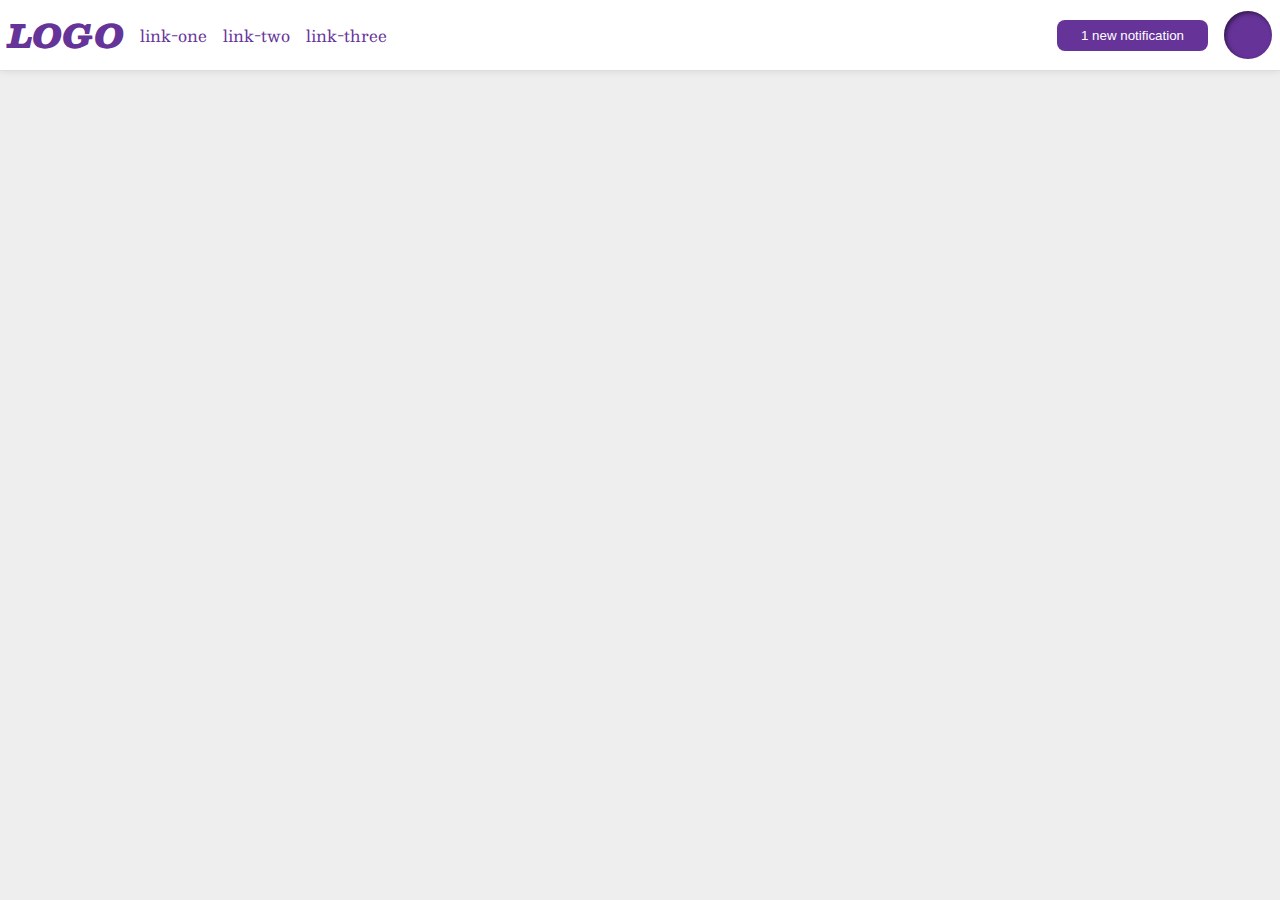
<file: flex/03-flex-header-2/index.html>
<!DOCTYPE html>
<html lang="en">
  <head>
    <meta charset="UTF-8">
    <meta http-equiv="X-UA-Compatible" content="IE=edge">
    <meta name="viewport" content="width=device-width, initial-scale=1.0">
    <title>Flex Header 2</title>
    <link rel="stylesheet" href="style.css">
  </head>
  <body>
    <div class="header">
      <div class="left">
        <div class="logo">
          LOGO
        </div>
        <ul class="links">
          <li><a href="google.com">link-one</a></li>
          <li><a href="google.com">link-two</a></li>
          <li><a href="google.com">link-three</a></li>
        </ul>
      </div>
      <div class="right">
        <button class="notifications">
          1 new notification
        </button>
        <div class="profile-image"></div>
      </div>
    </div>
  </body>
</html>
</file>
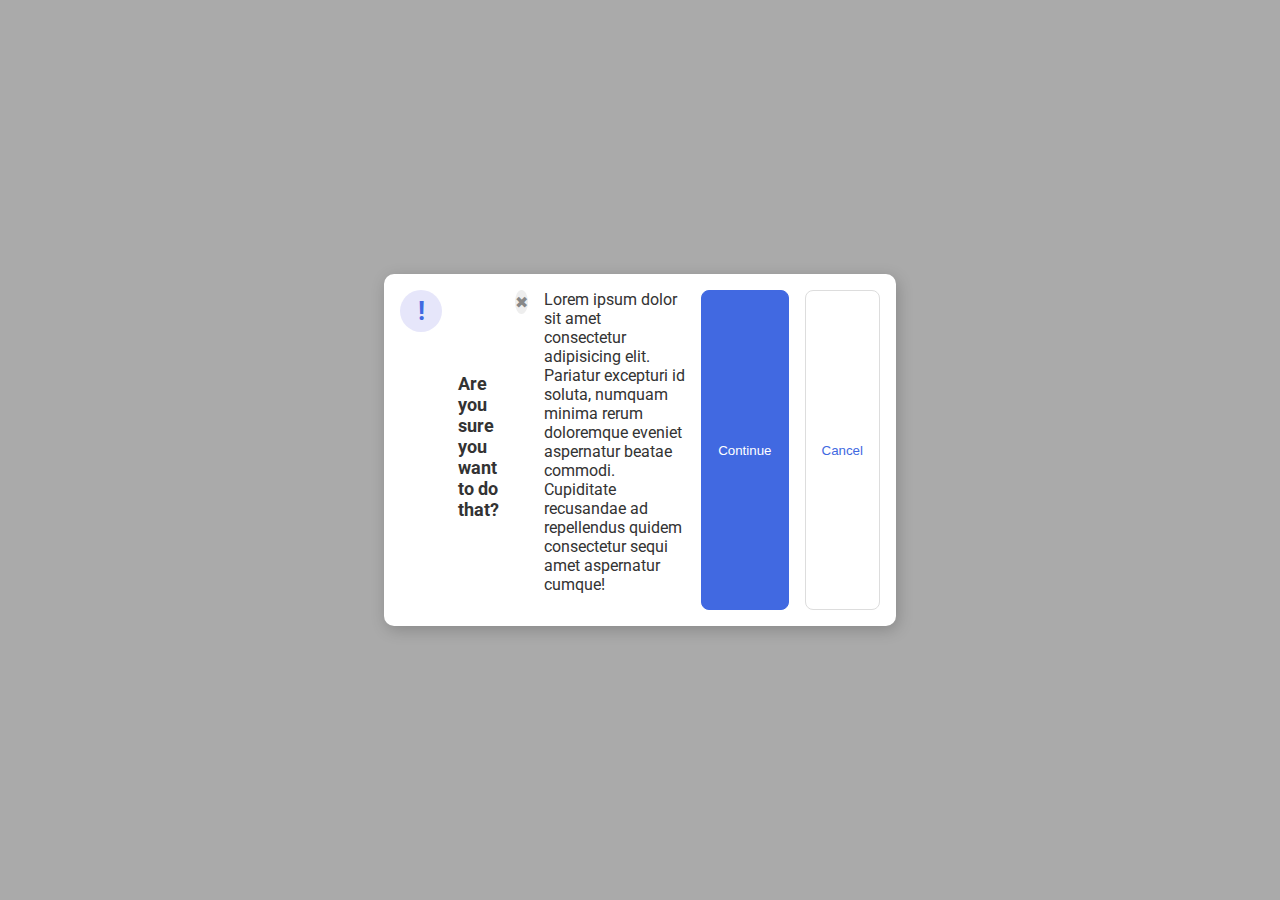
<file: flex/05-flex-modal/index.html>
<!DOCTYPE html>
<html lang="en">
  <head>
    <meta charset="UTF-8">
    <meta http-equiv="X-UA-Compatible" content="IE=edge">
    <meta name="viewport" content="width=device-width, initial-scale=1.0">
    <link rel="stylesheet" href="style.css">
    <title>Modal</title>
  </head>
  <body>
    <div class="modal">
      <div class="icon">!</div>
            <div class="header">Are you sure you want to do that?</div>
            <div class="close-button">✖</div>
          <div class="text">Lorem ipsum dolor sit amet consectetur adipisicing elit. Pariatur excepturi id soluta, numquam minima rerum doloremque eveniet aspernatur beatae commodi. Cupiditate recusandae ad repellendus quidem consectetur sequi amet aspernatur cumque!</div>
          <button class="continue">Continue</button>
          <button class="cancel">Cancel</button>
    </div>
  </body>
</html>
</file>
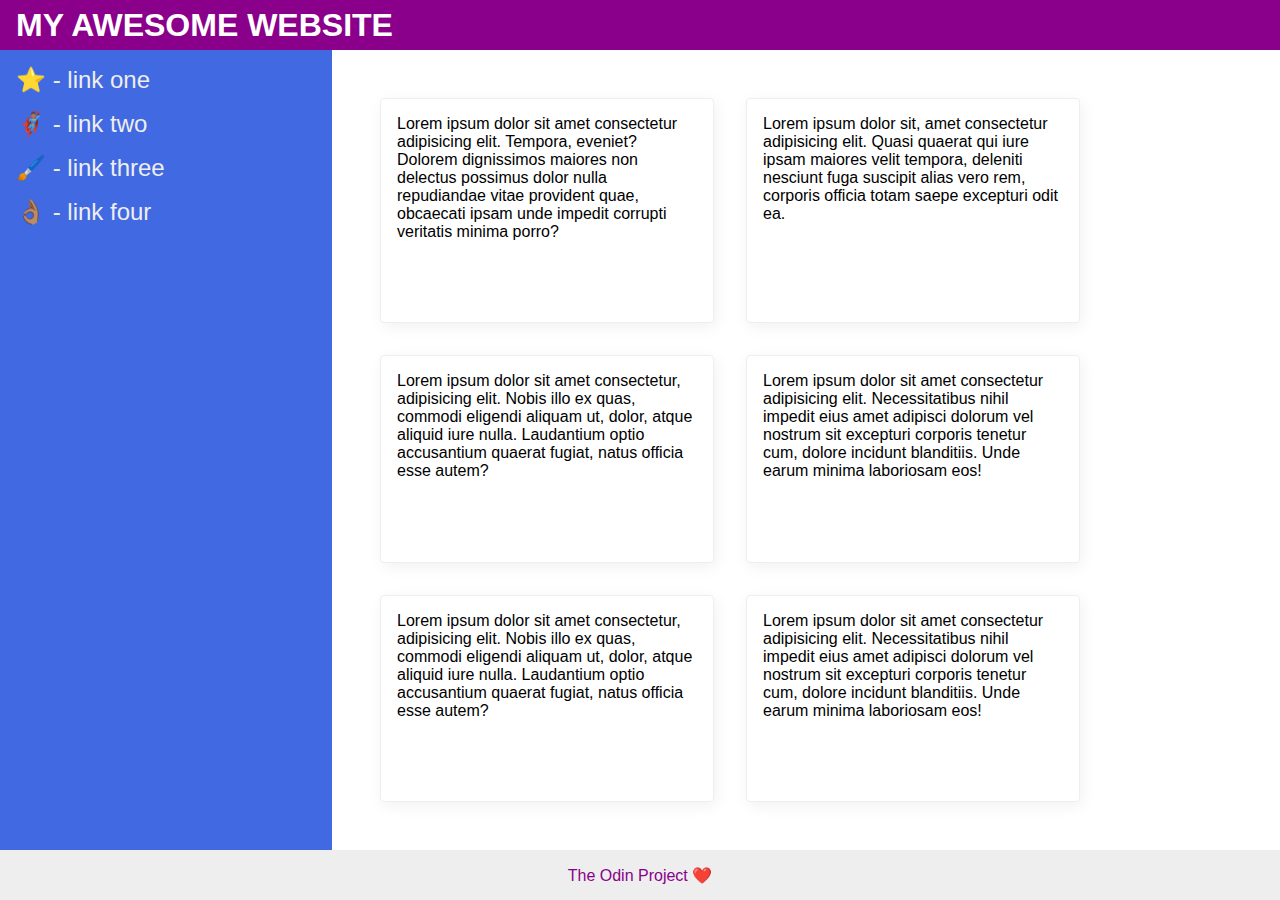
<file: flex/07-flex-layout-2/index.html>
<!DOCTYPE html>
<html lang="en">
  <head>
    <meta charset="UTF-8">
    <meta http-equiv="X-UA-Compatible" content="IE=edge">
    <meta name="viewport" content="width=device-width, initial-scale=1.0">
    <title>The Holy Grail</title>
    <link rel="stylesheet" href="style.css">
  </head>
  <body>
    <div class="header">
      MY AWESOME WEBSITE
    </div>
    
    <div class="middle">
      <div class="sidebar">
        <ul>
          <li><a href="#">⭐ - link one</a></li>
          <li><a href="#">🦸🏽‍♂️ - link two</a></li>
          <li><a href="#">🖌️ - link three</a></li>
          <li><a href="#">👌🏽 - link four</a></li>
        </ul>
      </div>
  
      <div class="cardsection">
        <div class="card">Lorem ipsum dolor sit amet consectetur adipisicing elit. Tempora, eveniet? Dolorem dignissimos maiores non delectus possimus dolor nulla repudiandae vitae provident quae, obcaecati ipsam unde impedit corrupti veritatis minima porro?</div>
        <div class="card">Lorem ipsum dolor sit, amet consectetur adipisicing elit. Quasi quaerat qui iure ipsam maiores velit tempora, deleniti nesciunt fuga suscipit alias vero rem, corporis officia totam saepe excepturi odit ea.</div>
        <div class="card">Lorem ipsum dolor sit amet consectetur, adipisicing elit. Nobis illo ex quas, commodi eligendi aliquam ut, dolor, atque aliquid iure nulla. Laudantium optio accusantium quaerat fugiat, natus officia esse autem?</div>
        <div class="card">Lorem ipsum dolor sit amet consectetur adipisicing elit. Necessitatibus nihil impedit eius amet adipisci dolorum vel nostrum sit excepturi corporis tenetur cum, dolore incidunt blanditiis. Unde earum minima laboriosam eos!</div>
        <div class="card">Lorem ipsum dolor sit amet consectetur, adipisicing elit. Nobis illo ex quas, commodi eligendi aliquam ut, dolor, atque aliquid iure nulla. Laudantium optio accusantium quaerat fugiat, natus officia esse autem?</div>
        <div class="card">Lorem ipsum dolor sit amet consectetur adipisicing elit. Necessitatibus nihil impedit eius amet adipisci dolorum vel nostrum sit excepturi corporis tenetur cum, dolore incidunt blanditiis. Unde earum minima laboriosam eos!</div>
      </div>
    </div>
    
    <div class="footer">
      The Odin Project ❤️
    </div>
  </body>
</html>
</file>
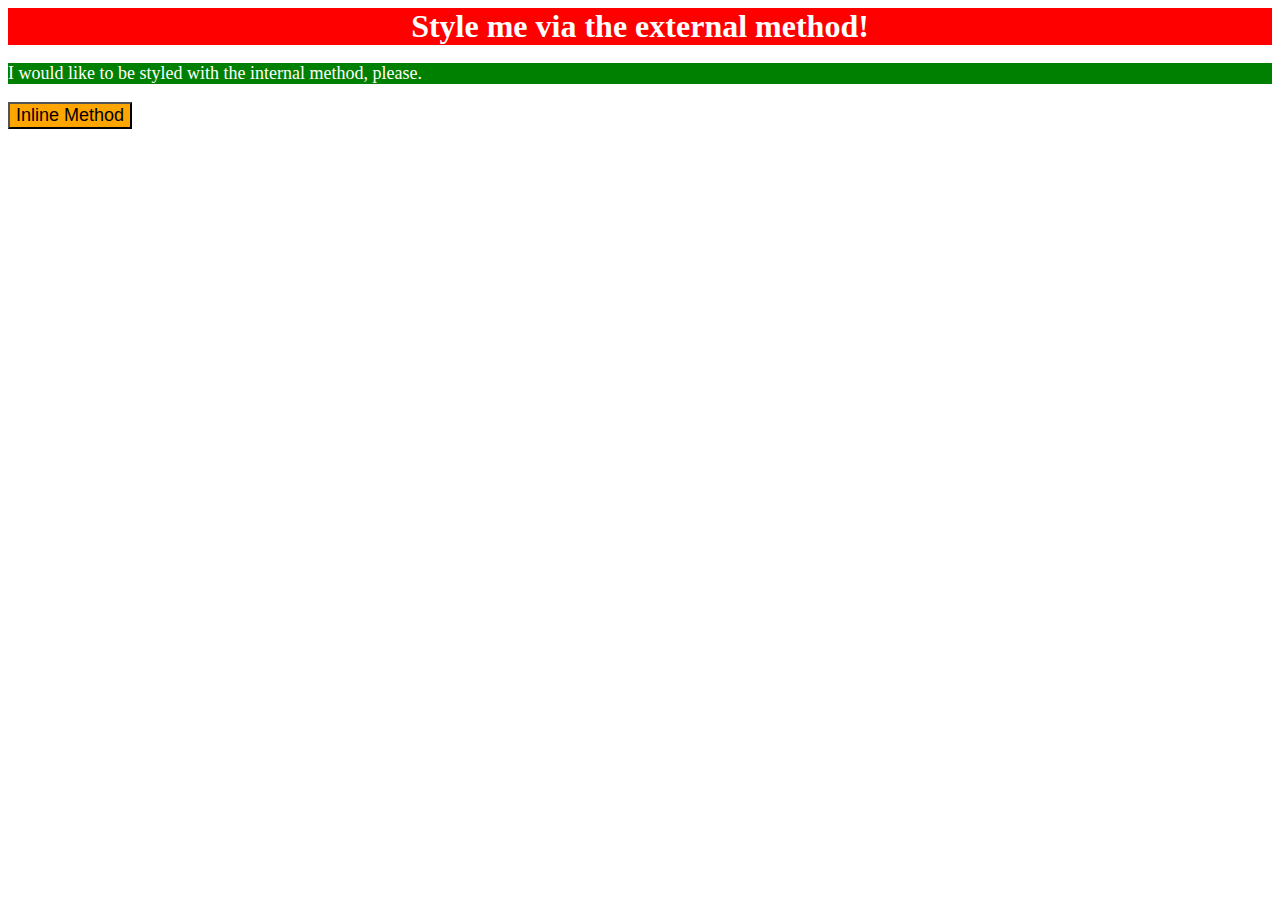
<file: foundations/01-css-methods/index.html>
<!DOCTYPE html>
<html lang="en">
  <head>
    <link rel="stylesheet" href="./style.css">
    <meta charset="UTF-8">
    <meta http-equiv="X-UA-Compatible" content="IE=edge">
    <meta name="viewport" content="width=device-width, initial-scale=1.0">
    <title>Methods for Adding CSS</title>
    <style>
      p{
        background-color: green;
        color: white;
        font-size: 18px;
      }
    </style>
  </head>
  <body>
    <div>Style me via the external method!</div>
    <p>I would like to be styled with the internal method, please.</p>
    <button style="background-color:orange; font-size: 18px;">Inline Method</button>
  </body>
</html>
</file>
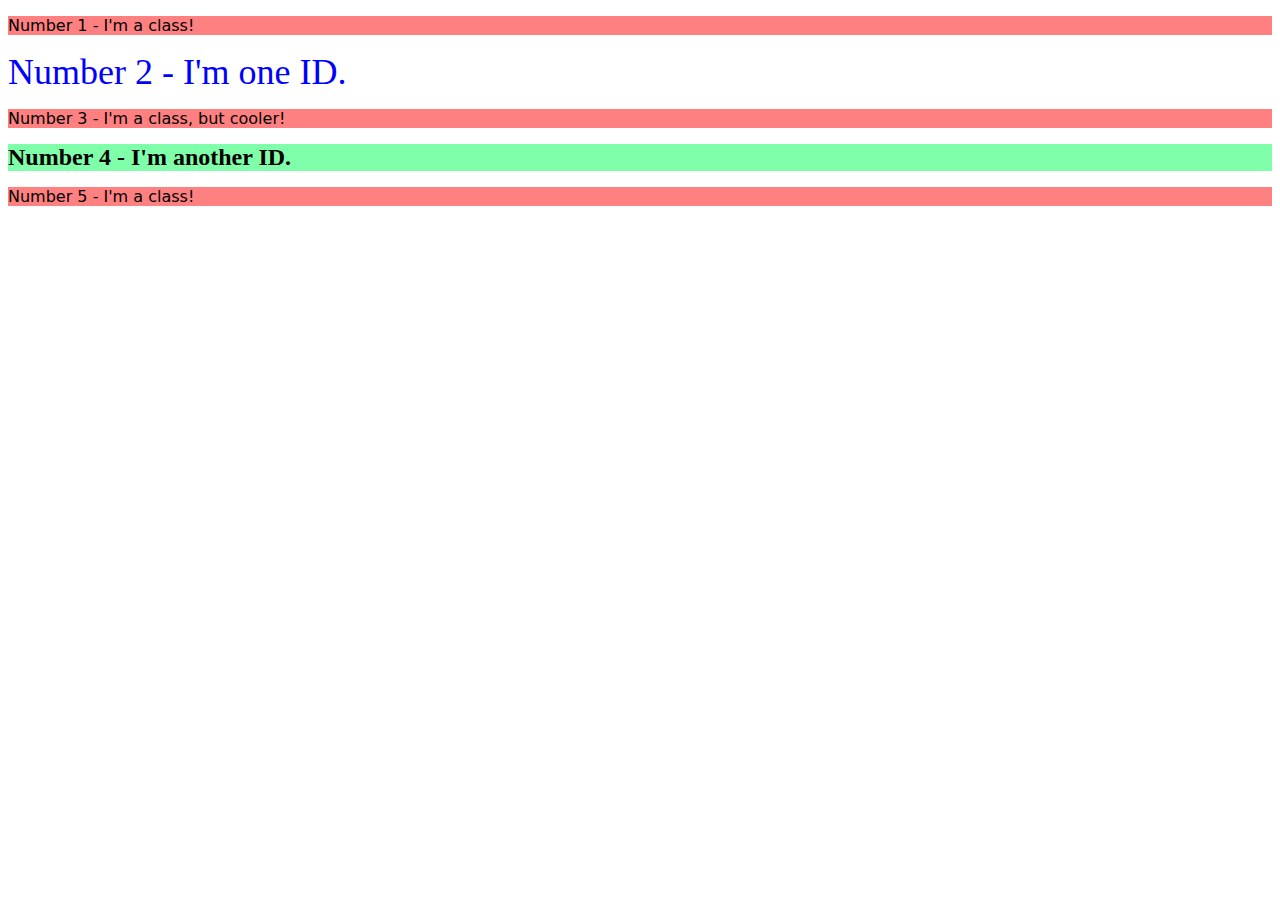
<file: foundations/02-class-id-selectors/index.html>
<!DOCTYPE html>
<html lang="en">
  <head>
    <meta charset="UTF-8">
    <meta http-equiv="X-UA-Compatible" content="IE=edge">
    <meta name="viewport" content="width=device-width, initial-scale=1.0">
    <title>Class and ID Selectors</title>
    <link rel="stylesheet" href="style.css">
  </head>
  <body>
    <p class="odd">Number 1 - I'm a class!</p>
    <div id="two">Number 2 - I'm one ID.</div>
    <p class="odd three">Number 3 - I'm a class, but cooler!</p>
    <div id="four">Number 4 - I'm another ID.</div>
    <p class="odd">Number 5 - I'm a class!</p>
  </body>
</html>
</file>
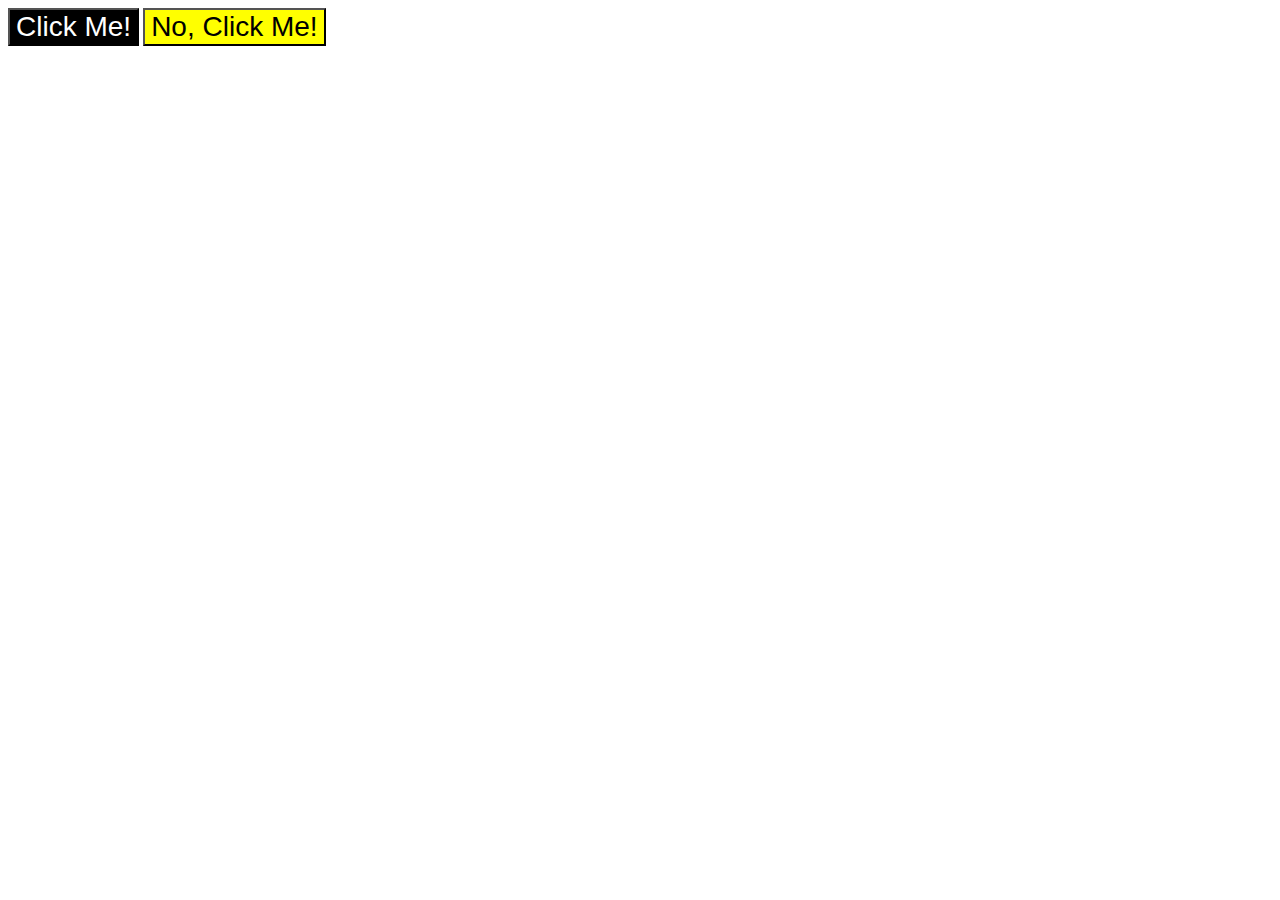
<file: foundations/03-grouping-selectors/index.html>
<!DOCTYPE html>
<html lang="en">
  <head>
    <meta charset="UTF-8">
    <meta http-equiv="X-UA-Compatible" content="IE=edge">
    <meta name="viewport" content="width=device-width, initial-scale=1.0">
    <title>Grouping Selectors</title>
    <link rel="stylesheet" href="style.css">
  </head>
  <body>
    <button class="first">Click Me!</button>
    <button class="second">No, Click Me!</button>
  </body>
</html>
</file>
<file: flex/03-flex-header-2/style.css>
/* this is some magical font-importing.  
you'll learn about it later. */
@import url('https://fonts.googleapis.com/css2?family=Besley:ital,wght@0,400;1,900&display=swap');

body {
  margin: 0;
  background: #eee;
  font-family: Besley, serif;
}

.header {
  background: white;
  border-bottom: 1px solid #ddd;
  box-shadow: 0 0 8px rgba(0,0,0,.1);
  display: flex;
  justify-content: space-between;
  padding: 8px;
}

.profile-image {
  background: rebeccapurple;
  box-shadow: inset 2px 2px 4px rgba(0,0,0,.5);
  border-radius: 50%;
  width: 48px;
  height:  48px;
}

.logo {
  color: rebeccapurple;
  font-size: 32px;
  font-weight: 900;
  font-style: italic;
}

button {
  border: none;
  border-radius: 8px;
  background: rebeccapurple;
  color: white;
  padding: 8px 24px;
}

a {
  /* this removes the line under our links */
  text-decoration: none;
  color: rebeccapurple;
}

ul {
  list-style-type: none;
  display: flex;
  margin: 0;
  padding: 0;
  gap: 16px;
}

.left, .right {
  display: flex;
  align-items: center;
  gap: 16px;
}
</file>
<file: flex/05-flex-modal/style.css>
@import url('https://fonts.googleapis.com/css2?family=Roboto:wght@400;700&display=swap');

html, body {
  height: 100%;
}

body {
  font-family: Roboto, sans-serif;
  margin: 0;
  background: #aaa;
  color: #333;
  /* I'll give you this one for free lol */
  display: flex;
  align-items: center;
  justify-content: center;
}

.modal {
  background: white;
  width: 480px;
  border-radius: 10px;
  box-shadow: 2px 4px 16px rgba(0,0,0,.2);
  padding: 16px;
  display: flex;
  gap: 16px;
}

.text {
  margin-bottom: 16px;
}

.header {
  display: flex;
  align-items: center;
  justify-content: space-between;
  font-size: 18px;
  font-weight: 700;
  margin-bottom: 8px;
}

.icon {
  color: royalblue;
  font-size: 26px;
  font-weight: 700;
  background: lavender;
  width: 42px;
  height: 42px;
  border-radius: 50%;
  display: flex;
  align-items: center;
  justify-content: center;
  flex-shrink: 0;
}

.close-button {
  background: #eee;
  border-radius: 50%;
  color: #888;
  font-weight: 400;
  font-size: 16px;
  height: 24px;
  width: 24px;
  display: flex;
  align-items: center;
  justify-content: center;
}

button {
  padding: 8px 16px;
  border-radius: 8px;
}

button.continue {
  background: royalblue;
  border: 1px solid royalblue;
  color: white;
}

button.cancel {
  background: white;
  border: 1px solid #ddd;
  color: royalblue;
}
</file>
<file: flex/07-flex-layout-2/style.css>
body {
  font-family: -apple-system, BlinkMacSystemFont, 'Segoe UI', Roboto, Oxygen, Ubuntu, Cantarell, 'Open Sans', 'Helvetica Neue', sans-serif;
  margin: 0;
  min-height: 100vh;
  display: flex;
  flex-direction: column;
}

.header {
  height: 50px;
  background: darkmagenta;
  color: white;
  display: flex;
  align-items: center;
  font-weight: 900;
  padding: 0 16px;
  font-size: 32px;
}

.middle {
  flex: 1;
  display: flex;
}

.footer {
  height: 50px;
  background: #eee;
  color: darkmagenta;
  display: flex;
  align-items: center;
  justify-content: center;
}

.sidebar {
  width: 300px;
  background: royalblue;
  flex-shrink: 0;
  padding: 16px;
}

.cardsection {
  padding: 32px;
  display: flex;
  flex-wrap: wrap;
}

.card {
  border: 1px solid #eee;
  box-shadow: 2px 4px 16px rgba(0,0,0,.06);
  border-radius: 4px;
  padding: 16px;
  margin: 16px;
  width: 300px;
}

ul {
  list-style: none;
  margin: 0;
  padding: 0;
}

a {
  text-decoration: none;
  color: #eee;
  font-size: 24px;
}

li {
  margin-bottom: 16px;
}
</file>
<file: foundations/01-css-methods/style.css>
div {
    background-color: red;
    color: white;
    font-size: 32px;
    text-align: center;
    font-weight: 700;
}
</file>
<file: foundations/02-class-id-selectors/style.css>
.odd{
    background-color: hsl(0, 100%, 75%);
    font-family: 'Verdana', 'DejaVu Sans', sans-serif;
}

#two{
    color: rgb(0, 0, 255);
    font-size: 36px;
}

.odd#three{
    font-size: 24px;
}

#four{
    background-color: hsl(140, 100%, 75%);
    font-size: 24px;
    font-weight: bold;
}
</file>
<file: foundations/03-grouping-selectors/style.css>
.first{
    background-color: black;
    color: white;
}

.second{
    background-color: yellow;
}

.first, .second{
    font-size: 28px;
    font-family: Helvetica, "Times New Roman", sans-serif;
}
</file>
